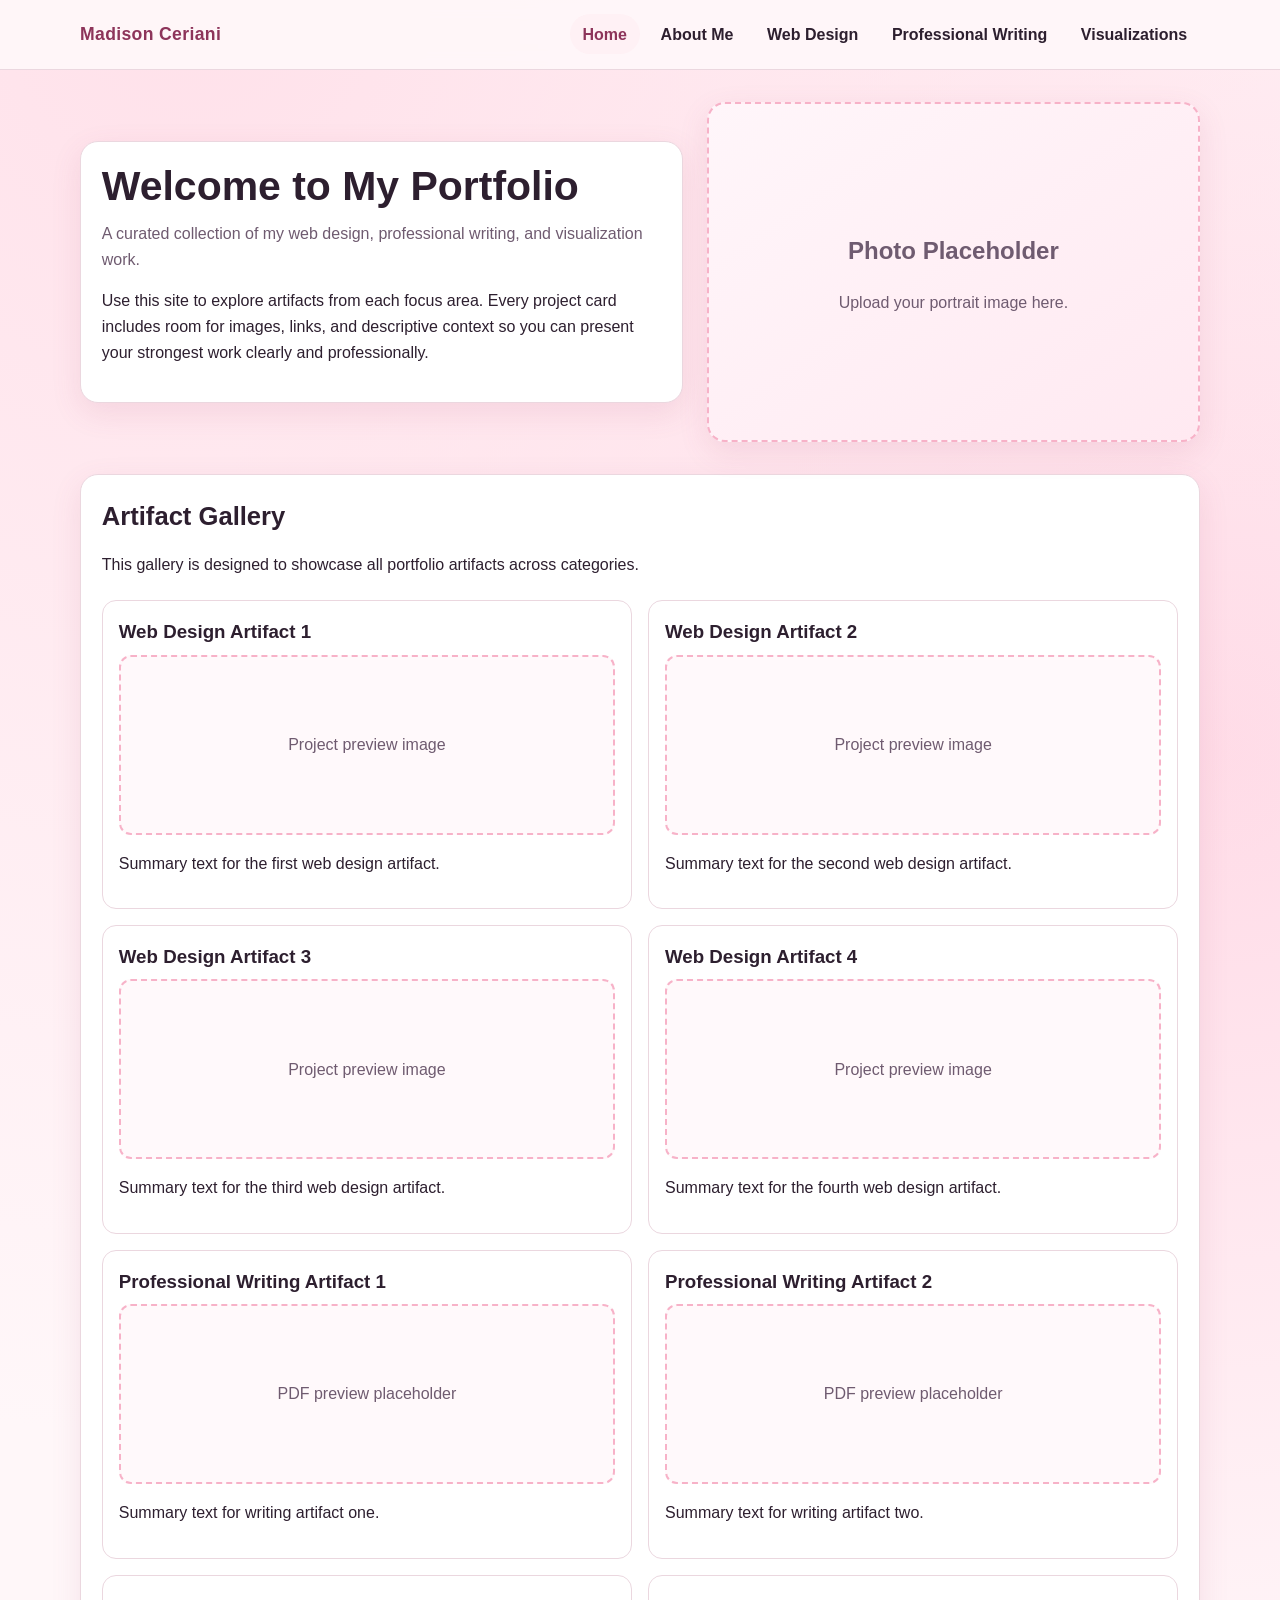
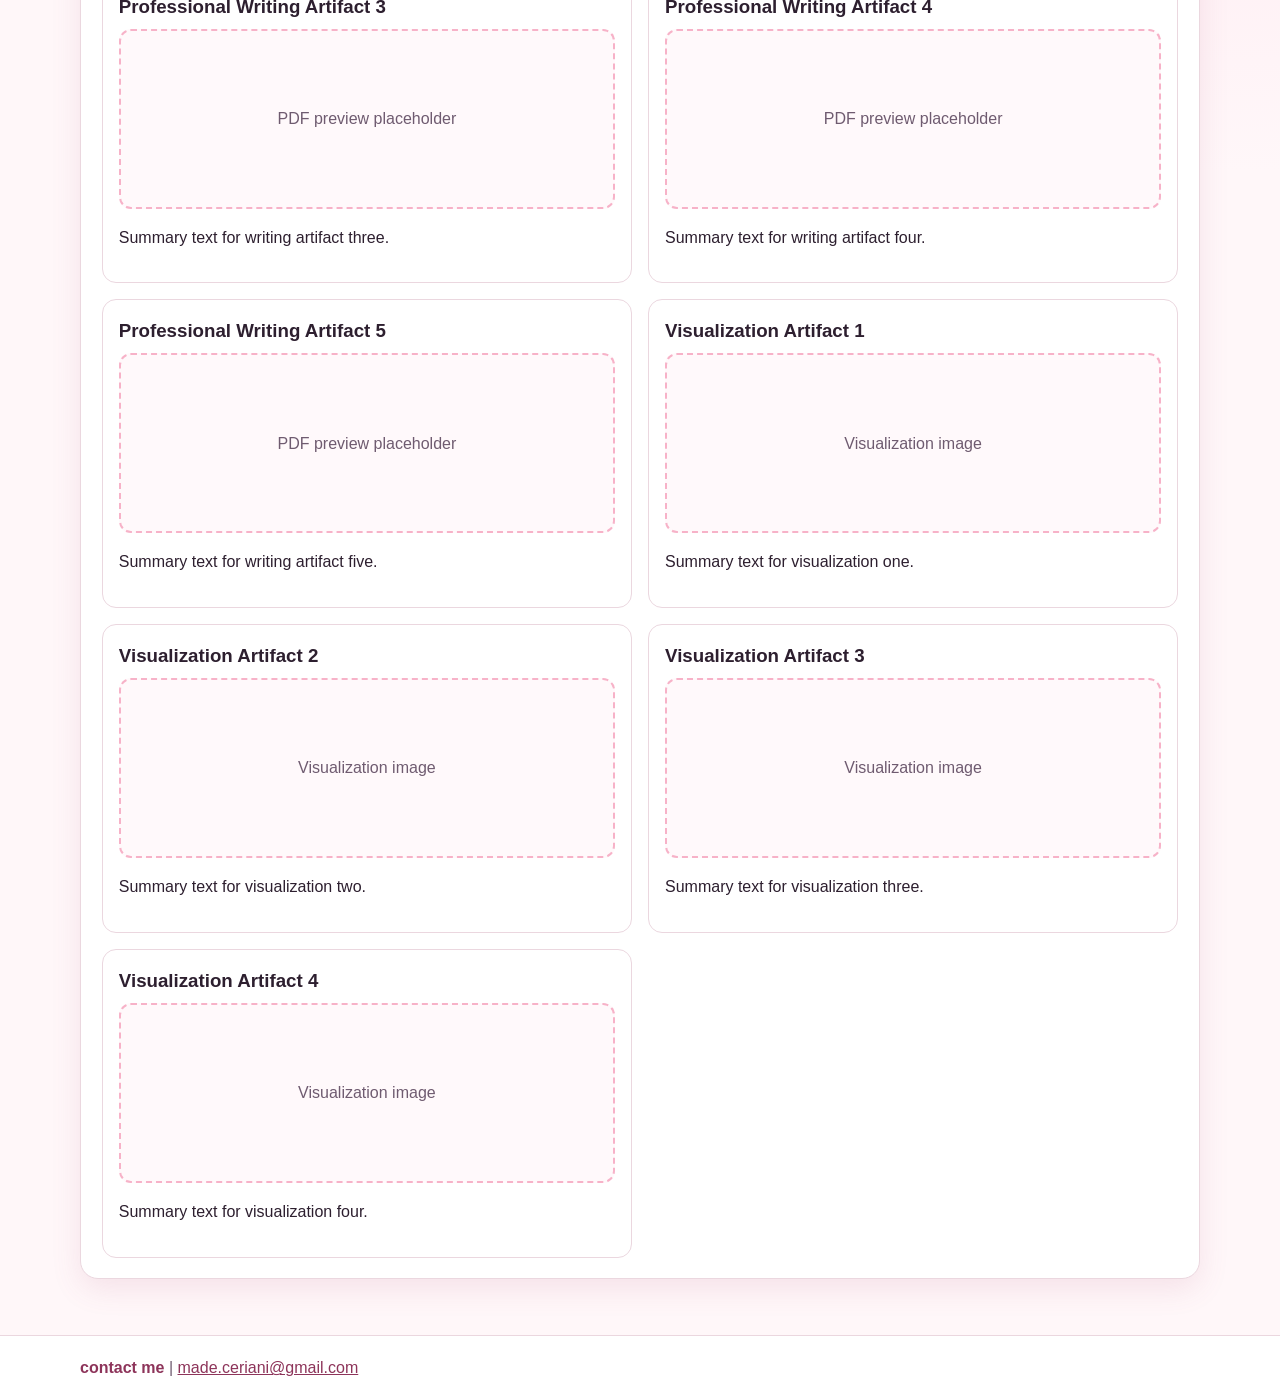
<file: index.html>
<!DOCTYPE html>
<html lang="en">
<head>
  <meta charset="UTF-8">
  <meta name="viewport" content="width=device-width, initial-scale=1.0">
  <title>Madison Ceriani | Portfolio</title>
  <link rel="stylesheet" href="styles.css">
</head>
<body>
  <header class="site-header">
    <div class="nav-wrap">
      <a class="brand" href="index.html">Madison Ceriani</a>
      <nav class="site-nav" aria-label="Main navigation">
        <a class="active" href="index.html">Home</a>
        <a href="about.html">About Me</a>
        <a href="web-design.html">Web Design</a>
        <a href="professional-writing.html">Professional Writing</a>
        <a href="visualizations.html">Visualizations</a>
      </nav>
    </div>
  </header>

  <main>
    <section class="hero">
      <div class="panel">
        <h1>Welcome to My Portfolio</h1>
        <p class="subtitle">A curated collection of my web design, professional writing, and visualization work.</p>
        <p>
          Use this site to explore artifacts from each focus area. Every project card includes room for images, links,
          and descriptive context so you can present your strongest work clearly and professionally.
        </p>
      </div>
      <div class="panel photo-placeholder">
        <div>
          <h2>Photo Placeholder</h2>
          <p>Upload your portrait image here.</p>
        </div>
      </div>
    </section>

    <section class="panel">
      <h2 class="section-title">Artifact Gallery</h2>
      <p class="page-intro">This gallery is designed to showcase all portfolio artifacts across categories.</p>
      <div class="gallery-grid">
        <article class="card">
          <h3>Web Design Artifact 1</h3>
          <div class="placeholder-box">Project preview image</div>
          <p>Summary text for the first web design artifact.</p>
        </article>
        <article class="card">
          <h3>Web Design Artifact 2</h3>
          <div class="placeholder-box">Project preview image</div>
          <p>Summary text for the second web design artifact.</p>
        </article>
        <article class="card">
          <h3>Web Design Artifact 3</h3>
          <div class="placeholder-box">Project preview image</div>
          <p>Summary text for the third web design artifact.</p>
        </article>
        <article class="card">
          <h3>Web Design Artifact 4</h3>
          <div class="placeholder-box">Project preview image</div>
          <p>Summary text for the fourth web design artifact.</p>
        </article>
        <article class="card">
          <h3>Professional Writing Artifact 1</h3>
          <div class="placeholder-box">PDF preview placeholder</div>
          <p>Summary text for writing artifact one.</p>
        </article>
        <article class="card">
          <h3>Professional Writing Artifact 2</h3>
          <div class="placeholder-box">PDF preview placeholder</div>
          <p>Summary text for writing artifact two.</p>
        </article>
        <article class="card">
          <h3>Professional Writing Artifact 3</h3>
          <div class="placeholder-box">PDF preview placeholder</div>
          <p>Summary text for writing artifact three.</p>
        </article>
        <article class="card">
          <h3>Professional Writing Artifact 4</h3>
          <div class="placeholder-box">PDF preview placeholder</div>
          <p>Summary text for writing artifact four.</p>
        </article>
        <article class="card">
          <h3>Professional Writing Artifact 5</h3>
          <div class="placeholder-box">PDF preview placeholder</div>
          <p>Summary text for writing artifact five.</p>
        </article>
        <article class="card">
          <h3>Visualization Artifact 1</h3>
          <div class="placeholder-box">Visualization image</div>
          <p>Summary text for visualization one.</p>
        </article>
        <article class="card">
          <h3>Visualization Artifact 2</h3>
          <div class="placeholder-box">Visualization image</div>
          <p>Summary text for visualization two.</p>
        </article>
        <article class="card">
          <h3>Visualization Artifact 3</h3>
          <div class="placeholder-box">Visualization image</div>
          <p>Summary text for visualization three.</p>
        </article>
        <article class="card">
          <h3>Visualization Artifact 4</h3>
          <div class="placeholder-box">Visualization image</div>
          <p>Summary text for visualization four.</p>
        </article>
      </div>
    </section>
  </main>

  <footer class="site-footer">
    <div class="footer-wrap">
      <strong>contact me</strong> | <a href="mailto:made.ceriani@gmail.com">made.ceriani@gmail.com</a>
    </div>
  </footer>
</body>
</html>
</file>
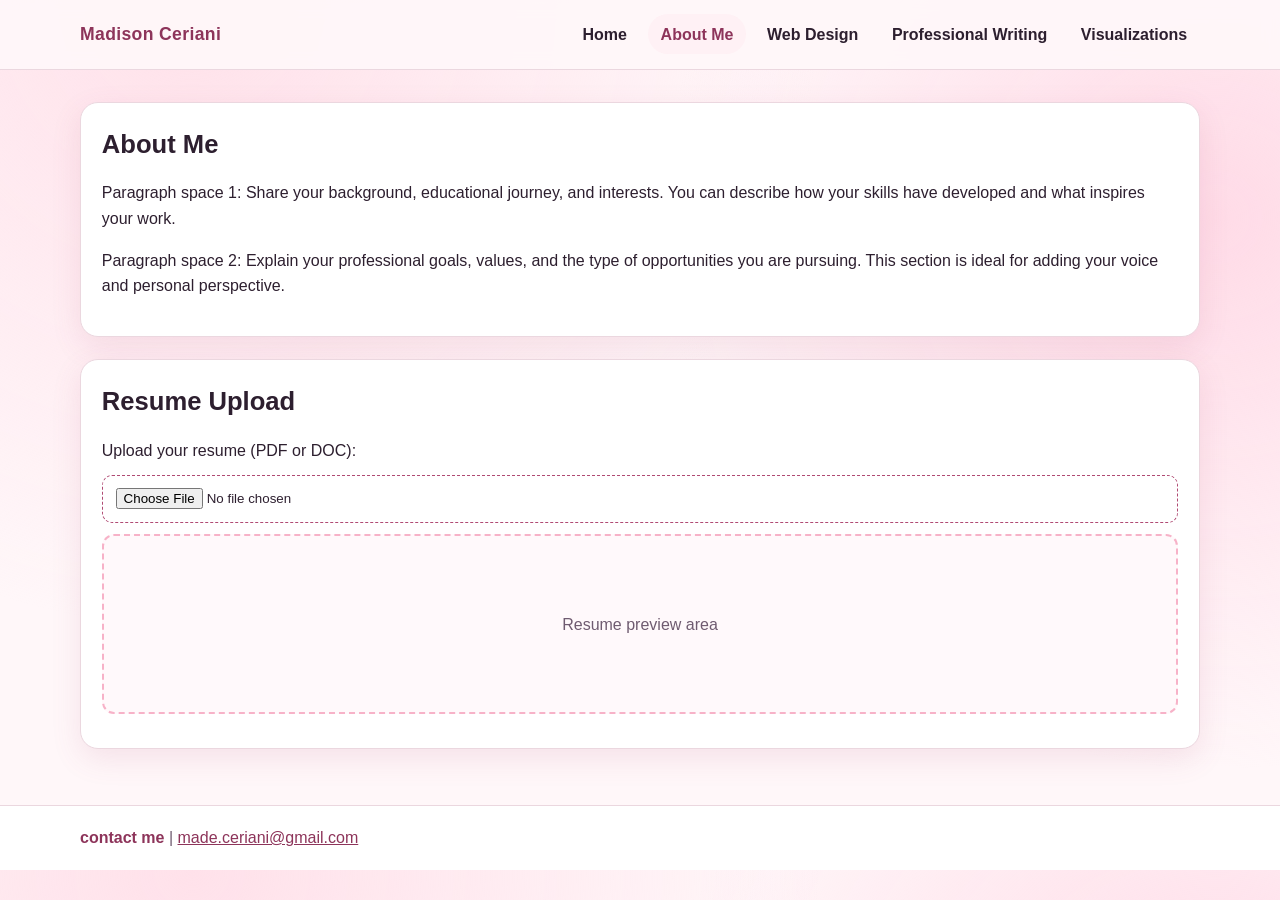
<file: about.html>
<!DOCTYPE html>
<html lang="en">
<head>
  <meta charset="UTF-8">
  <meta name="viewport" content="width=device-width, initial-scale=1.0">
  <title>About Me | Madison Ceriani</title>
  <link rel="stylesheet" href="styles.css">
</head>
<body>
  <header class="site-header">
    <div class="nav-wrap">
      <a class="brand" href="index.html">Madison Ceriani</a>
      <nav class="site-nav" aria-label="Main navigation">
        <a href="index.html">Home</a>
        <a class="active" href="about.html">About Me</a>
        <a href="web-design.html">Web Design</a>
        <a href="professional-writing.html">Professional Writing</a>
        <a href="visualizations.html">Visualizations</a>
      </nav>
    </div>
  </header>

  <main>
    <section class="panel page-intro">
      <h1 class="section-title">About Me</h1>
      <p>
        Paragraph space 1: Share your background, educational journey, and interests. You can describe how your
        skills have developed and what inspires your work.
      </p>
      <p>
        Paragraph space 2: Explain your professional goals, values, and the type of opportunities you are pursuing.
        This section is ideal for adding your voice and personal perspective.
      </p>
    </section>

    <section class="panel">
      <h2 class="section-title">Resume Upload</h2>
      <div class="resume-upload">
        <label for="resume">Upload your resume (PDF or DOC):</label>
        <input id="resume" name="resume" type="file" accept=".pdf,.doc,.docx">
        <div class="placeholder-box">Resume preview area</div>
      </div>
    </section>
  </main>

  <footer class="site-footer">
    <div class="footer-wrap">
      <strong>contact me</strong> | <a href="mailto:made.ceriani@gmail.com">made.ceriani@gmail.com</a>
    </div>
  </footer>
</body>
</html>
</file>
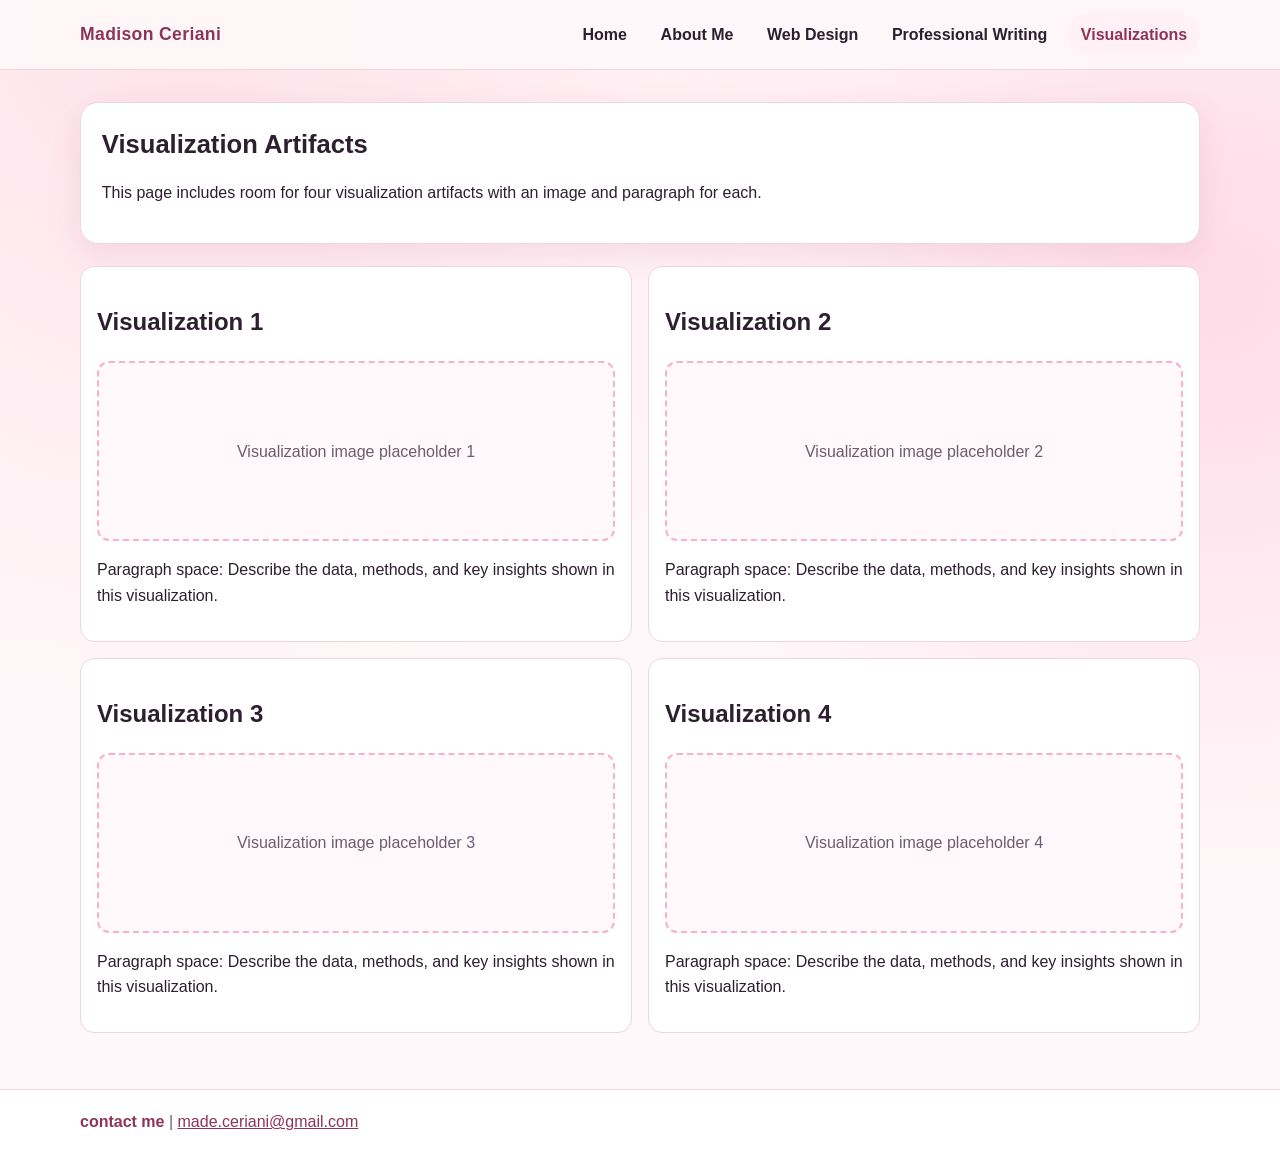
<file: visualizations.html>
<!DOCTYPE html>
<html lang="en">
<head>
  <meta charset="UTF-8">
  <meta name="viewport" content="width=device-width, initial-scale=1.0">
  <title>Visualizations | Madison Ceriani</title>
  <link rel="stylesheet" href="styles.css">
</head>
<body>
  <header class="site-header">
    <div class="nav-wrap">
      <a class="brand" href="index.html">Madison Ceriani</a>
      <nav class="site-nav" aria-label="Main navigation">
        <a href="index.html">Home</a>
        <a href="about.html">About Me</a>
        <a href="web-design.html">Web Design</a>
        <a href="professional-writing.html">Professional Writing</a>
        <a class="active" href="visualizations.html">Visualizations</a>
      </nav>
    </div>
  </header>

  <main>
    <section class="panel page-intro">
      <h1 class="section-title">Visualization Artifacts</h1>
      <p>This page includes room for four visualization artifacts with an image and paragraph for each.</p>
    </section>

    <section class="artifact-grid">
      <article class="card">
        <h2>Visualization 1</h2>
        <div class="placeholder-box">Visualization image placeholder 1</div>
        <p>Paragraph space: Describe the data, methods, and key insights shown in this visualization.</p>
      </article>

      <article class="card">
        <h2>Visualization 2</h2>
        <div class="placeholder-box">Visualization image placeholder 2</div>
        <p>Paragraph space: Describe the data, methods, and key insights shown in this visualization.</p>
      </article>

      <article class="card">
        <h2>Visualization 3</h2>
        <div class="placeholder-box">Visualization image placeholder 3</div>
        <p>Paragraph space: Describe the data, methods, and key insights shown in this visualization.</p>
      </article>

      <article class="card">
        <h2>Visualization 4</h2>
        <div class="placeholder-box">Visualization image placeholder 4</div>
        <p>Paragraph space: Describe the data, methods, and key insights shown in this visualization.</p>
      </article>
    </section>
  </main>

  <footer class="site-footer">
    <div class="footer-wrap">
      <strong>contact me</strong> | <a href="mailto:made.ceriani@gmail.com">made.ceriani@gmail.com</a>
    </div>
  </footer>
</body>
</html>
</file>
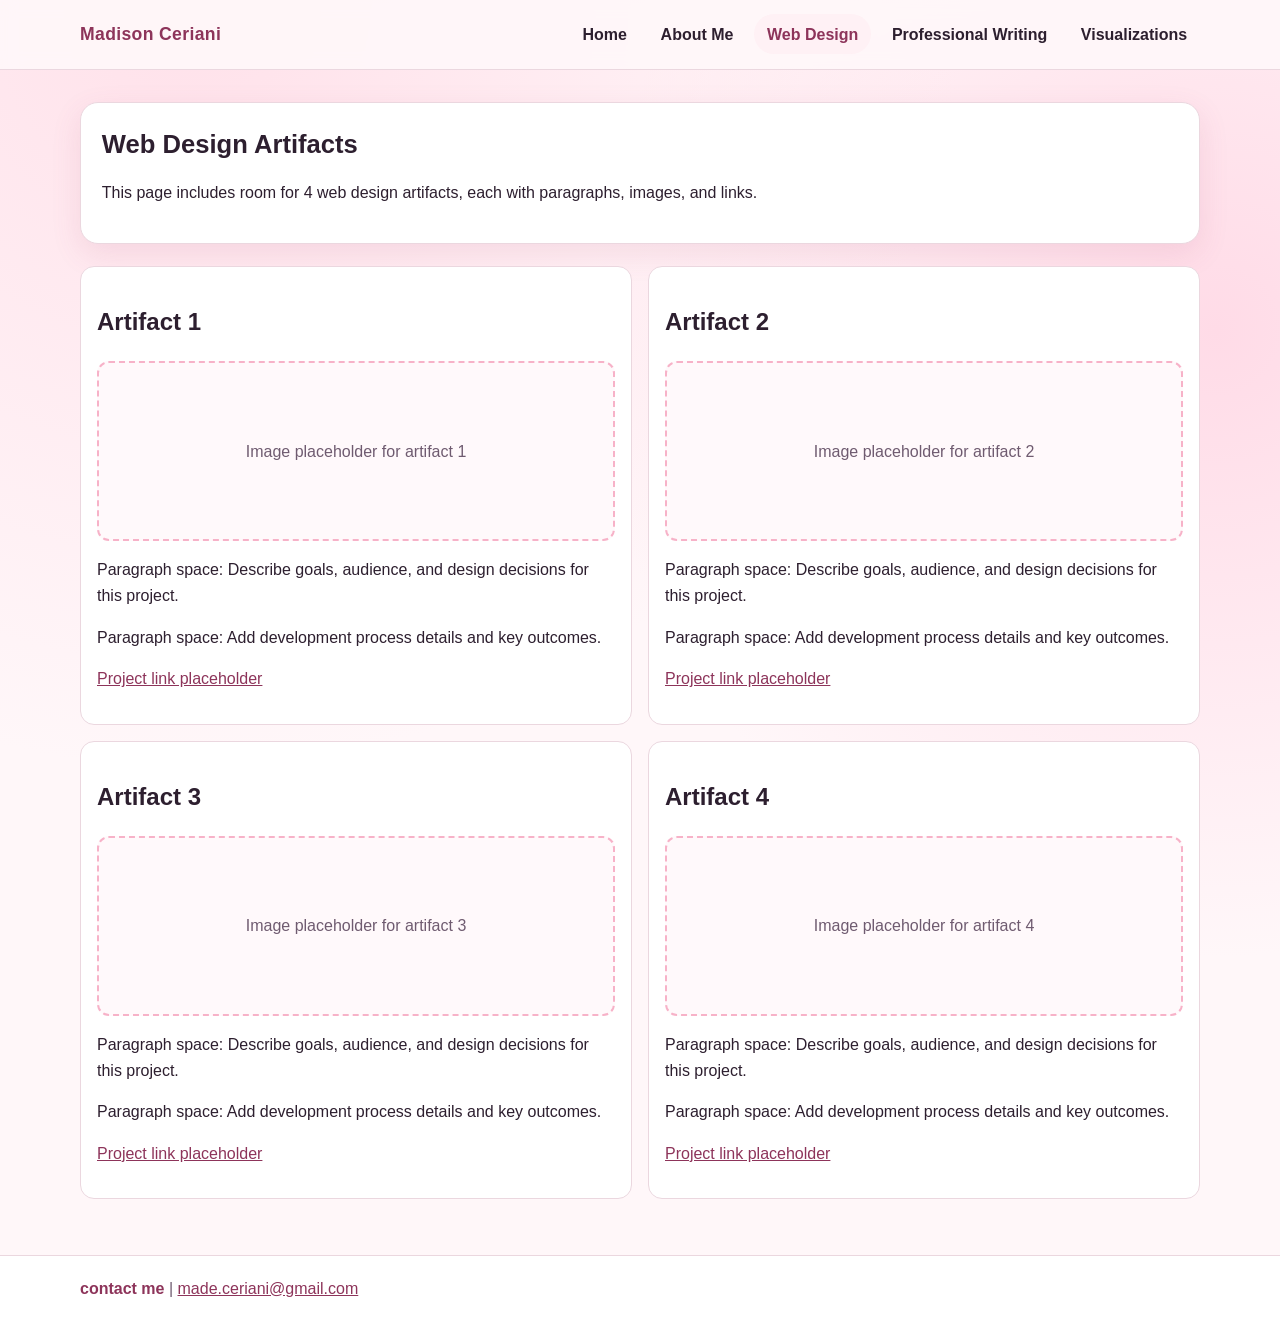
<file: web-design.html>
<!DOCTYPE html>
<html lang="en">
<head>
  <meta charset="UTF-8">
  <meta name="viewport" content="width=device-width, initial-scale=1.0">
  <title>Web Design | Madison Ceriani</title>
  <link rel="stylesheet" href="styles.css">
</head>
<body>
  <header class="site-header">
    <div class="nav-wrap">
      <a class="brand" href="index.html">Madison Ceriani</a>
      <nav class="site-nav" aria-label="Main navigation">
        <a href="index.html">Home</a>
        <a href="about.html">About Me</a>
        <a class="active" href="web-design.html">Web Design</a>
        <a href="professional-writing.html">Professional Writing</a>
        <a href="visualizations.html">Visualizations</a>
      </nav>
    </div>
  </header>

  <main>
    <section class="panel page-intro">
      <h1 class="section-title">Web Design Artifacts</h1>
      <p>This page includes room for 4 web design artifacts, each with paragraphs, images, and links.</p>
    </section>

    <section class="artifact-grid">
      <article class="card">
        <h2>Artifact 1</h2>
        <div class="placeholder-box">Image placeholder for artifact 1</div>
        <p>Paragraph space: Describe goals, audience, and design decisions for this project.</p>
        <p>Paragraph space: Add development process details and key outcomes.</p>
        <p><a href="#">Project link placeholder</a></p>
      </article>

      <article class="card">
        <h2>Artifact 2</h2>
        <div class="placeholder-box">Image placeholder for artifact 2</div>
        <p>Paragraph space: Describe goals, audience, and design decisions for this project.</p>
        <p>Paragraph space: Add development process details and key outcomes.</p>
        <p><a href="#">Project link placeholder</a></p>
      </article>

      <article class="card">
        <h2>Artifact 3</h2>
        <div class="placeholder-box">Image placeholder for artifact 3</div>
        <p>Paragraph space: Describe goals, audience, and design decisions for this project.</p>
        <p>Paragraph space: Add development process details and key outcomes.</p>
        <p><a href="#">Project link placeholder</a></p>
      </article>

      <article class="card">
        <h2>Artifact 4</h2>
        <div class="placeholder-box">Image placeholder for artifact 4</div>
        <p>Paragraph space: Describe goals, audience, and design decisions for this project.</p>
        <p>Paragraph space: Add development process details and key outcomes.</p>
        <p><a href="#">Project link placeholder</a></p>
      </article>
    </section>
  </main>

  <footer class="site-footer">
    <div class="footer-wrap">
      <strong>contact me</strong> | <a href="mailto:made.ceriani@gmail.com">made.ceriani@gmail.com</a>
    </div>
  </footer>
</body>
</html>
</file>
<file: styles.css>
/* Feminine + professional design system */
:root {
  --bg: #fff7f9;
  --surface: #ffffff;
  --surface-soft: #fff1f5;
  --text: #2d1f2f;
  --muted: #6f5b70;
  --primary: #b04a73;
  --primary-dark: #8d345a;
  --accent: #f7b2c8;
  --line: #ebd7df;
  --shadow: 0 10px 30px rgba(176, 74, 115, 0.12);
  --radius: 18px;
}

* {
  box-sizing: border-box;
}

body {
  margin: 0;
  font-family: "Trebuchet MS", "Gill Sans", "Segoe UI", sans-serif;
  color: var(--text);
  background:
    radial-gradient(circle at 15% 0%, #ffe1ea 0%, transparent 45%),
    radial-gradient(circle at 95% 25%, #ffdbe7 0%, transparent 40%),
    var(--bg);
  line-height: 1.6;
}

a {
  color: var(--primary-dark);
}

img {
  max-width: 100%;
  display: block;
  border-radius: 14px;
}

.site-header {
  position: sticky;
  top: 0;
  z-index: 20;
  background: rgba(255, 247, 249, 0.95);
  backdrop-filter: blur(8px);
  border-bottom: 1px solid var(--line);
}

.nav-wrap {
  width: min(1120px, 92%);
  margin: 0 auto;
  display: flex;
  align-items: center;
  justify-content: space-between;
  gap: 1rem;
  padding: 0.9rem 0;
}

.brand {
  font-size: 1.1rem;
  font-weight: 700;
  letter-spacing: 0.02em;
  color: var(--primary-dark);
  text-decoration: none;
}

.site-nav {
  display: flex;
  flex-wrap: wrap;
  gap: 0.5rem;
}

.site-nav a {
  text-decoration: none;
  color: var(--text);
  padding: 0.45rem 0.8rem;
  border-radius: 999px;
  font-weight: 600;
}

.site-nav a:hover,
.site-nav a:focus-visible,
.site-nav a.active {
  background: var(--surface-soft);
  color: var(--primary-dark);
}

main {
  width: min(1120px, 92%);
  margin: 2rem auto 3.5rem;
}

.hero {
  display: grid;
  grid-template-columns: 1.1fr 0.9fr;
  gap: 1.5rem;
  align-items: center;
  margin-bottom: 2rem;
}

.panel {
  background: var(--surface);
  border: 1px solid var(--line);
  border-radius: var(--radius);
  box-shadow: var(--shadow);
  padding: 1.3rem;
}

.hero h1 {
  margin-top: 0;
  margin-bottom: 0.6rem;
  font-size: clamp(1.8rem, 3.2vw, 2.8rem);
  line-height: 1.2;
}

.subtitle {
  color: var(--muted);
  margin-top: 0;
}

.photo-placeholder {
  min-height: 340px;
  border: 2px dashed var(--accent);
  border-radius: var(--radius);
  display: grid;
  place-items: center;
  text-align: center;
  color: var(--muted);
  background: linear-gradient(145deg, #fff6fa, #ffe9f1);
  padding: 1rem;
}

.page-intro {
  margin-bottom: 1.4rem;
}

.section-title {
  margin-top: 0;
  margin-bottom: 1rem;
  font-size: clamp(1.4rem, 2vw, 1.8rem);
}

.gallery-grid,
.artifact-grid {
  display: grid;
  grid-template-columns: repeat(2, minmax(0, 1fr));
  gap: 1rem;
}

.card {
  background: var(--surface);
  border: 1px solid var(--line);
  border-radius: 14px;
  padding: 1rem;
}

.card h3 {
  margin-top: 0;
  margin-bottom: 0.45rem;
}

.placeholder-box {
  min-height: 180px;
  display: grid;
  place-items: center;
  text-align: center;
  border: 2px dashed var(--accent);
  border-radius: 12px;
  color: var(--muted);
  background: #fff9fb;
  margin-bottom: 0.8rem;
  padding: 0.8rem;
}

.pdf-view {
  width: 100%;
  min-height: 280px;
  border: 1px solid var(--line);
  border-radius: 12px;
  margin-bottom: 0.8rem;
}

.resume-upload {
  display: grid;
  gap: 0.7rem;
}

input[type="file"] {
  border: 1px dashed var(--primary);
  border-radius: 10px;
  padding: 0.8rem;
  background: #fff;
}

.site-footer {
  border-top: 1px solid var(--line);
  background: #fff;
}

.footer-wrap {
  width: min(1120px, 92%);
  margin: 0 auto;
  padding: 1.2rem 0;
  color: var(--muted);
}

.footer-wrap strong {
  color: var(--primary-dark);
}

@media (max-width: 900px) {
  .hero,
  .gallery-grid,
  .artifact-grid {
    grid-template-columns: 1fr;
  }

  .site-nav {
    justify-content: center;
  }

  .nav-wrap {
    flex-direction: column;
  }
}

@media (max-width: 520px) {
  main {
    margin-top: 1.2rem;
  }

  .panel,
  .card {
    padding: 1rem;
  }

  .photo-placeholder {
    min-height: 260px;
  }
}
</file>
